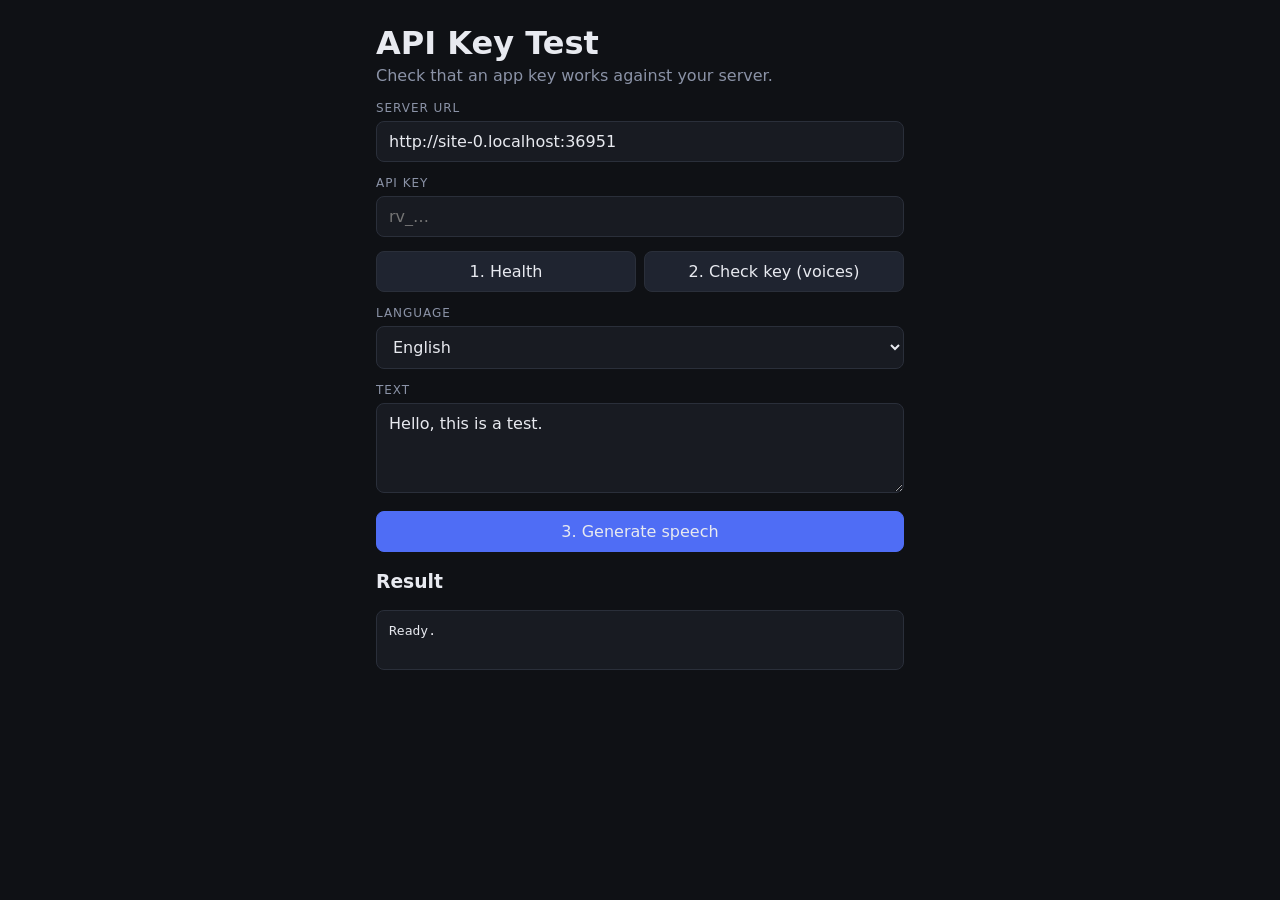
<file: test.html>
<!doctype html>
<html lang="en">
<head>
  <meta charset="utf-8"><meta name="viewport" content="width=device-width,initial-scale=1">
  <title>Resham Voice · API Key Test</title><style>
*{box-sizing:border-box}
body{margin:0;font-family:system-ui,Segoe UI,Arial,sans-serif;background:#0f1115;color:#e8eaf0}
main{max-width:560px;margin:0 auto;padding:24px 16px 48px}
h1{margin:0 0 4px}
.muted{color:#8b93a7;margin:0 0 16px}
label{display:block;margin:14px 0 6px;font-size:12px;letter-spacing:.08em;color:#8b93a7}
input,select,textarea{width:100%;padding:10px 12px;background:#181b22;color:inherit;border:1px solid #2a2f3a;border-radius:8px;font:inherit}
textarea{min-height:90px;resize:vertical}
button{padding:10px 14px;border:1px solid #2a2f3a;border-radius:8px;background:#1f2430;color:inherit;font:inherit;cursor:pointer}
button:hover{background:#272d3b}
button:disabled{opacity:.5;cursor:wait}
button.primary{width:100%;margin-top:14px;background:#4f6df5;border-color:#4f6df5}
.row{display:flex;gap:8px;margin-top:14px}
.row button{flex:1}
audio{width:100%;margin-top:14px}
.hidden{display:none}
pre{background:#181b22;border:1px solid #2a2f3a;border-radius:8px;padding:12px;white-space:pre-wrap;word-break:break-word;min-height:60px}
pre.ok{border-color:#2e9e5b}
pre.err{border-color:#d9534f}
</style>
</head>
<body>
  <main>
    <h1>API Key Test</h1>
    <p class="muted">Check that an app key works against your server.</p>
    <label for="server">SERVER URL</label>
    <input id="server" placeholder="http://localhost:8000" autocomplete="off">
    <label for="key">API KEY</label>
    <input id="key" type="password" placeholder="rv_…" autocomplete="off">
    <div class="row">
      <button id="btnHealth" type="button">1. Health</button>
      <button id="btnVoices" type="button">2. Check key (voices)</button>
    </div>
    <label for="lang">LANGUAGE</label>
    <select id="lang"><option value="en">English</option><option value="ne">Nepali · नेपाली</option><option value="hi">Hindi · हिन्दी</option></select>
    <label for="text">TEXT</label>
    <textarea id="text">Hello, this is a test.</textarea>
    <button id="btnSpeak" type="button" class="primary">3. Generate speech</button>
    <audio id="audio" controls class="hidden"></audio>
    <h3>Result</h3>
    <pre id="log">Ready.</pre>
  </main>
  <script>
const $ = s => document.querySelector(s);
const server = $('#server'), key = $('#key'), log = $('#log'), audio = $('#audio');

server.value = location.origin.startsWith('http') ? location.origin : 'http://localhost:8000';
try { server.value = localStorage.getItem('rv_test_server') || server.value; key.value = localStorage.getItem('rv_test_key') || ''; } catch {}

const base = () => server.value.trim().replace(/\/+$/, '');
const show = (msg, cls = '') => { log.textContent = msg; log.className = cls; };
const save = () => { try { localStorage.setItem('rv_test_server', server.value.trim()); localStorage.setItem('rv_test_key', key.value.trim()); } catch {} };
const headers = (extra = {}) => ({ 'X-API-Key': key.value.trim(), ...extra });

async function run(btn, fn) {
  save();
  if (!key.value.trim() && fn !== health) { show('Enter an API key first.', 'err'); return; }
  btn.disabled = true;
  try { await fn(); } catch (e) { show('Network error: ' + e.message + '\n(Check the server URL, that the server is running, and CORS.)', 'err'); }
  finally { btn.disabled = false; }
}

async function health() {
  const r = await fetch(base() + '/health');
  show(`HTTP ${r.status}\n` + JSON.stringify(await r.json(), null, 2), r.ok ? 'ok' : 'err');
}

async function voices() {
  const r = await fetch(base() + '/v1/voices', { headers: headers() });
  const d = await r.json().catch(() => ({}));
  if (r.status === 401) return show('401 — API key is wrong or missing.', 'err');
  show(`HTTP ${r.status} — key is valid ✔\n` + JSON.stringify(d, null, 2), r.ok ? 'ok' : 'err');
}

async function speak() {
  show('Generating… (first request may download the voice model)');
  audio.classList.add('hidden');
  const r = await fetch(base() + '/v1/audio/speech', {
    method: 'POST',
    headers: headers({ 'Content-Type': 'application/json' }),
    body: JSON.stringify({ text: $('#text').value.trim(), language: $('#lang').value, length_scale: 1.0 })
  });
  if (!r.ok) {
    const d = await r.json().catch(() => ({}));
    return show(`HTTP ${r.status} — ${r.status === 401 ? 'API key is wrong or missing.' : (d.detail || 'Request failed')}`, 'err');
  }
  const blob = await r.blob();
  audio.src = URL.createObjectURL(blob);
  audio.classList.remove('hidden');
  audio.play().catch(() => {});
  show(`HTTP ${r.status} — key works ✔\nReceived ${(blob.size / 1024).toFixed(1)} KB of audio.`, 'ok');
}

$('#btnHealth').onclick = e => run(e.target, health);
$('#btnVoices').onclick = e => run(e.target, voices);
$('#btnSpeak').onclick = e => run(e.target, speak);
</script>
</body>
</html>
</file>
